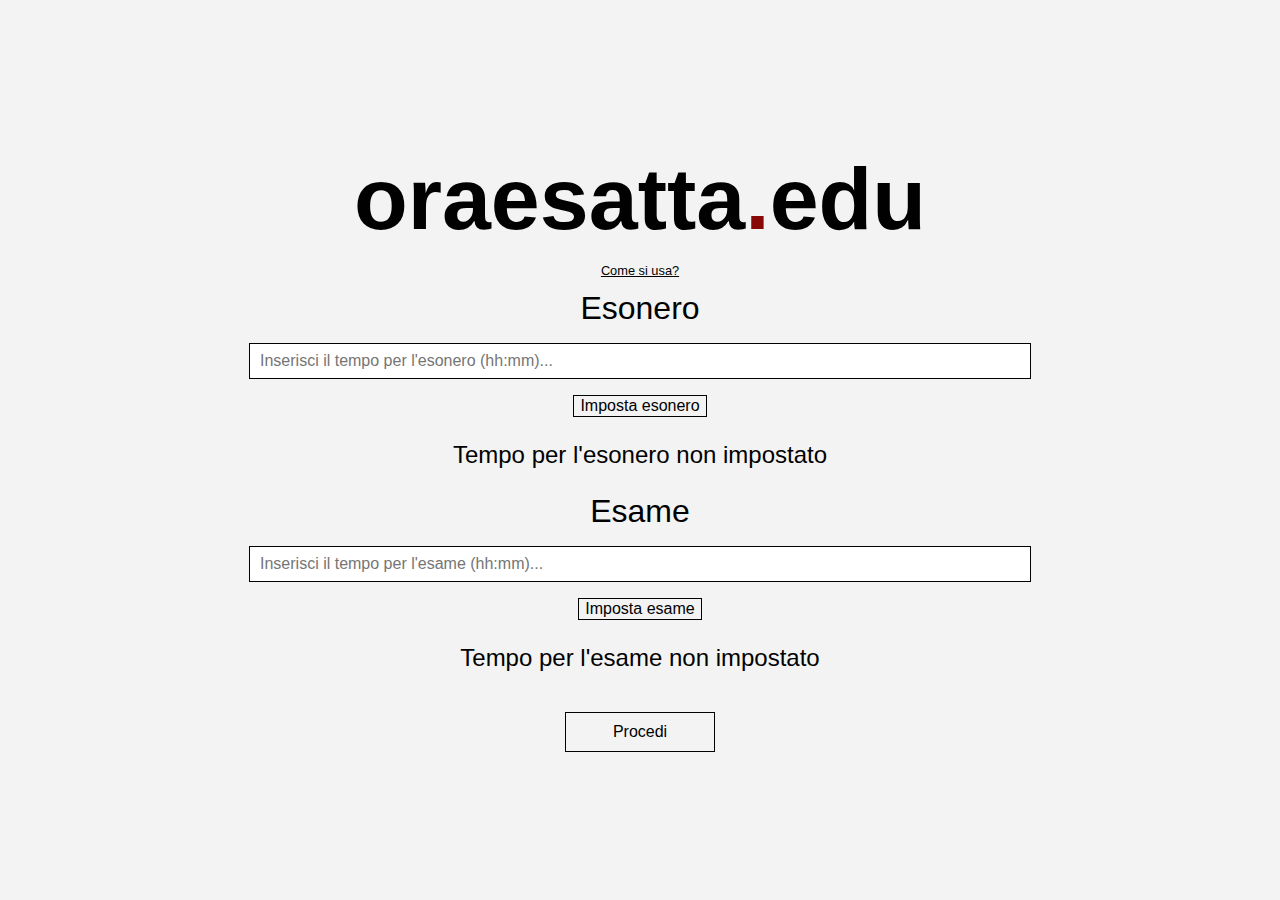
<file: index.html>
<!DOCTYPE html>
<html lang="en">
<head>
    <meta charset="UTF-8">
    <meta name="viewport" content="width=device-width, initial-scale=1.0">
    <title>⏰ oraesatta.edu</title>
    <link rel="stylesheet" href="index_styles.css">
</head>
<body>
    <h1 id="title">oraesatta<span style="color: #880808">.</span>edu</h1>
    <p id="istruzioni">Come si usa?</p>
    <form id="form-esonero">
        <label for="tempo-esonero">Esonero</label>
        <input type="text" id="tempo-esonero" placeholder="Inserisci il tempo per l'esonero (hh:mm)...">
        <button type="button" id="btn-esonero">Imposta esonero</button>
    </form>
    <p id="mostra-tempo-esonero">Tempo per l'esonero non impostato</p>

    <form id="form-esame">
        <label for="tempo-esame">Esame</label>
        <input type="text" id="tempo-esame" placeholder="Inserisci il tempo per l'esame (hh:mm)...">
        <button type="button" id="btn-esame">Imposta esame</button>
    </form>
    <p id="mostra-tempo-esame">Tempo per l'esame non impostato</p>

    <button id="procedi">Procedi</button>   <!--procedi compare solo dopo aver cliccato uno dei due imposta-->

    <script type="module" src="script.js"></script>
</body>
</html>
</file>
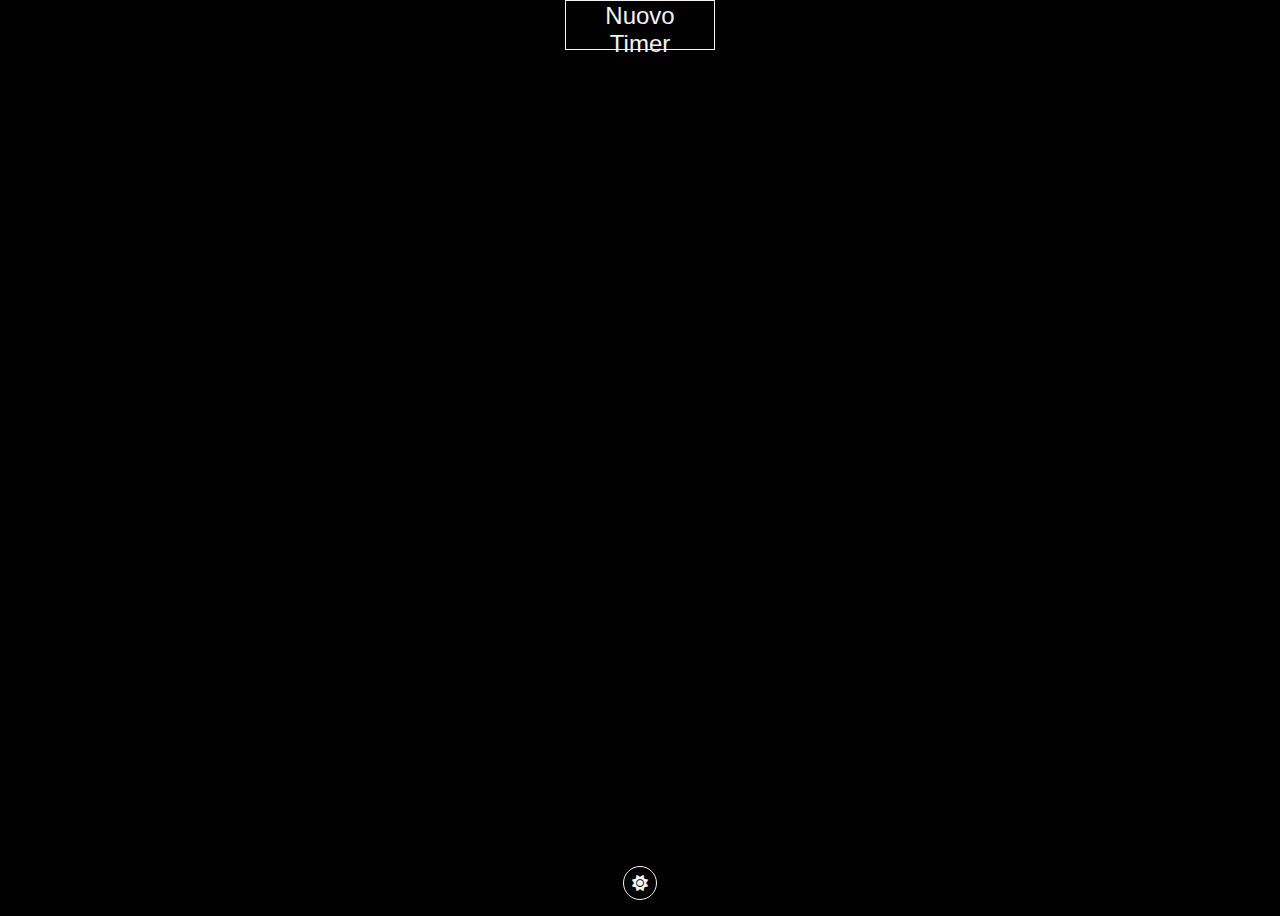
<file: ora.html>
<!DOCTYPE html>
<html lang="en">
<head>
    <meta charset="UTF-8">
    <meta name="viewport" content="width=device-width, initial-scale=1.0">
    <title>⏰ oraesatta.edu</title>
    <link href="https://fonts.cdnfonts.com/css/ds-digital" rel="stylesheet">
    <link rel="stylesheet" href="https://cdnjs.cloudflare.com/ajax/libs/font-awesome/6.7.2/css/all.min.css" integrity="sha512-Evv84Mr4kqVGRNSgIGL/F/aIDqQb7xQ2vcrdIwxfjThSH8CSR7PBEakCr51Ck+w+/U6swU2Im1vVX0SVk9ABhg==" crossorigin="anonymous" referrerpolicy="no-referrer" />
    <link rel="stylesheet" href="ora_styles.css">
</head>
<body>
    <button type="button" id="nuovo-timer">Nuovo Timer</button>
    <h1 id="giorno"></h1>
    <div id="ora-container">
        <p id="ora"></p>
    </div>
    <div class="countdown-container">
        <p class="countdown-text" id="countdown-esonero"></p>
        <p class="countdown-text" id="countdown-esame"></p>
    </div>
    <i id="sun" class="fa-solid fa-sun"></i>
    <i id="moon" class="fa-solid fa-moon"></i>
    
    <script type="module" src="ora.js"></script>
</body>
</html>
</file>
<file: index_styles.css>
@import url('https://fonts.cdnfonts.com/css/salernomi-j');
                
* {
    font-family: 'Salernomi J', sans-serif;
}

body {
    margin: 0;
    background-color: #f3f3f3;
    color: #010101;
    height: 100vh;
    display: flex;
    flex-direction: column;
    justify-content: center;
    align-items: center;
}
/*oraesatta.edu*/
h1 {
    font-size: 5.5rem;
    margin: 0;
}
/*primo e secondo form*/
form {
    display: flex;
    flex-direction: column;
    justify-content: center;
    align-items: center;
    width: 60%;
}

label {
    font-size: 2rem;
    margin-bottom: 1rem;
}
/*input*/
input {
    width: 100%;
    height: 2rem;
    font-size: 1rem;
    border: 1px solid #010101;
    padding-left: 10px;
}

button {
    margin-top: 1rem;
    font-size: 1rem;
    border: 1px solid #010101;
    background-color: transparent;
    cursor: pointer;
}

button:hover {
    background-color: #010101;
    color: #f3f3f3;
}
/*Tempo per l'esonero/esame non impostato*/
p {
    font-size: 1.5rem;
}

#procedi {
    width: 150px;
    height: 40px;
}

#istruzioni {
    font-size: .8rem;
    text-align: center;
    width: 500px;
    cursor: pointer;
    text-decoration: underline;
}

/*------------------------ MOBILE ------------------------*/
@media screen and (max-width: 768px) {
    * {
        overflow-x: hidden;
        pointer-events: auto;
    }
    body {
        height: 100%;
        padding-top: 50px;
    }
    h1 {
        font-size: 4rem;
    }
    form {
        width: 100%;
    }
    label {
        font-size: 1.3rem;
        margin-bottom: .5rem;
    }
    input {
        width: 300px;
        height: 1rem;
        font-size: .8rem;
        padding-left: 5px;
    }
    button {
        font-size: 1rem;
        height: 1.5rem;
        border: 1px solid #010101;
        background-color: transparent;
        cursor: pointer;
        color: #010101;
    }
    p {
        font-size: 1.2rem;
    }
}
</file>
<file: ora_styles.css>
/* @import url('https://fonts.cdnfonts.com/css/ds-digital'); */
@import url('https://fonts.cdnfonts.com/css/salernomi-j');
                
* {
    font-family: 'Salernomi J', sans-serif;
}

body {
    background-color: #010101;
    display: flex;
    flex-direction: column;
    align-items: center;
    justify-content: center;
    height: 100vh;
}

h1 {
    color: #f3f3f3;
}

#giorno {
    font-size: 2rem;
    width: 100%;
    display: flex;
    align-items: center;
    justify-content: center;
    position: absolute;
    top: 15%;
}

#ora-container {
    /* font-family: 'DS-Digital', sans-serif; */
    width: 100%;
    display: flex;
    align-items: center;
    justify-content: center;
    color: #f3f3f3;
}

#ora {
    font-size: 9rem;
}

#sun {
    color: #f3f3f3;
    border: 1px solid #f3f3f3;
    border-radius: 50%;
    padding: .5rem;
    cursor: pointer;
    position: absolute;
    bottom: 0;
}

#sun:hover {
    color: #010101;
    background-color: #f3f3f3;
}

#moon {
    color: #010101;
    border: 1px solid #010101;
    border-radius: 50%;
    padding: .5rem;
    cursor: pointer;
    position: absolute;
    bottom: 0;
}

#moon:hover {
    color: #f3f3f3;
    background-color: #010101;
}

.hidden {
    display: none;
}
/* timer */
.countdown-container {
    position: absolute;
    top: 0;
    transform: translateY(72vh);
    width: 100%;
    display: flex;
    flex-direction: column;
    align-items: center;
    font-size: 1.5rem;
}

.countdown-text {
    width: 100%;
    display: flex;
    align-items: center;
    justify-content: center;
    color: #f3f3f3;
}

#nuovo-timer {
    height: 50px;
    width: 150px;
    font-size: 1.5rem;
    border: 1px solid #f3f3f3;
    background-color: transparent;
    color: #f3f3f3;
    position: absolute;
    top: 0;
    cursor: pointer;
}

/*------------------------ MOBILE ------------------------*/
@media screen and (max-width: 768px) {
    #giorno {
        font-size: 1.7rem;
        top: 10%;
    }
    #ora {
        font-size: 6rem;
        transform: translateY(-50%);
    }
    .countdown-container {
        transform: translateY(390px);
        font-size: 1.3rem;
        text-align: center;
        width: 90%;
    }

    #nuovo-timer {
        height: 30px;
        font-size: 1rem;
    }
}
</file>
